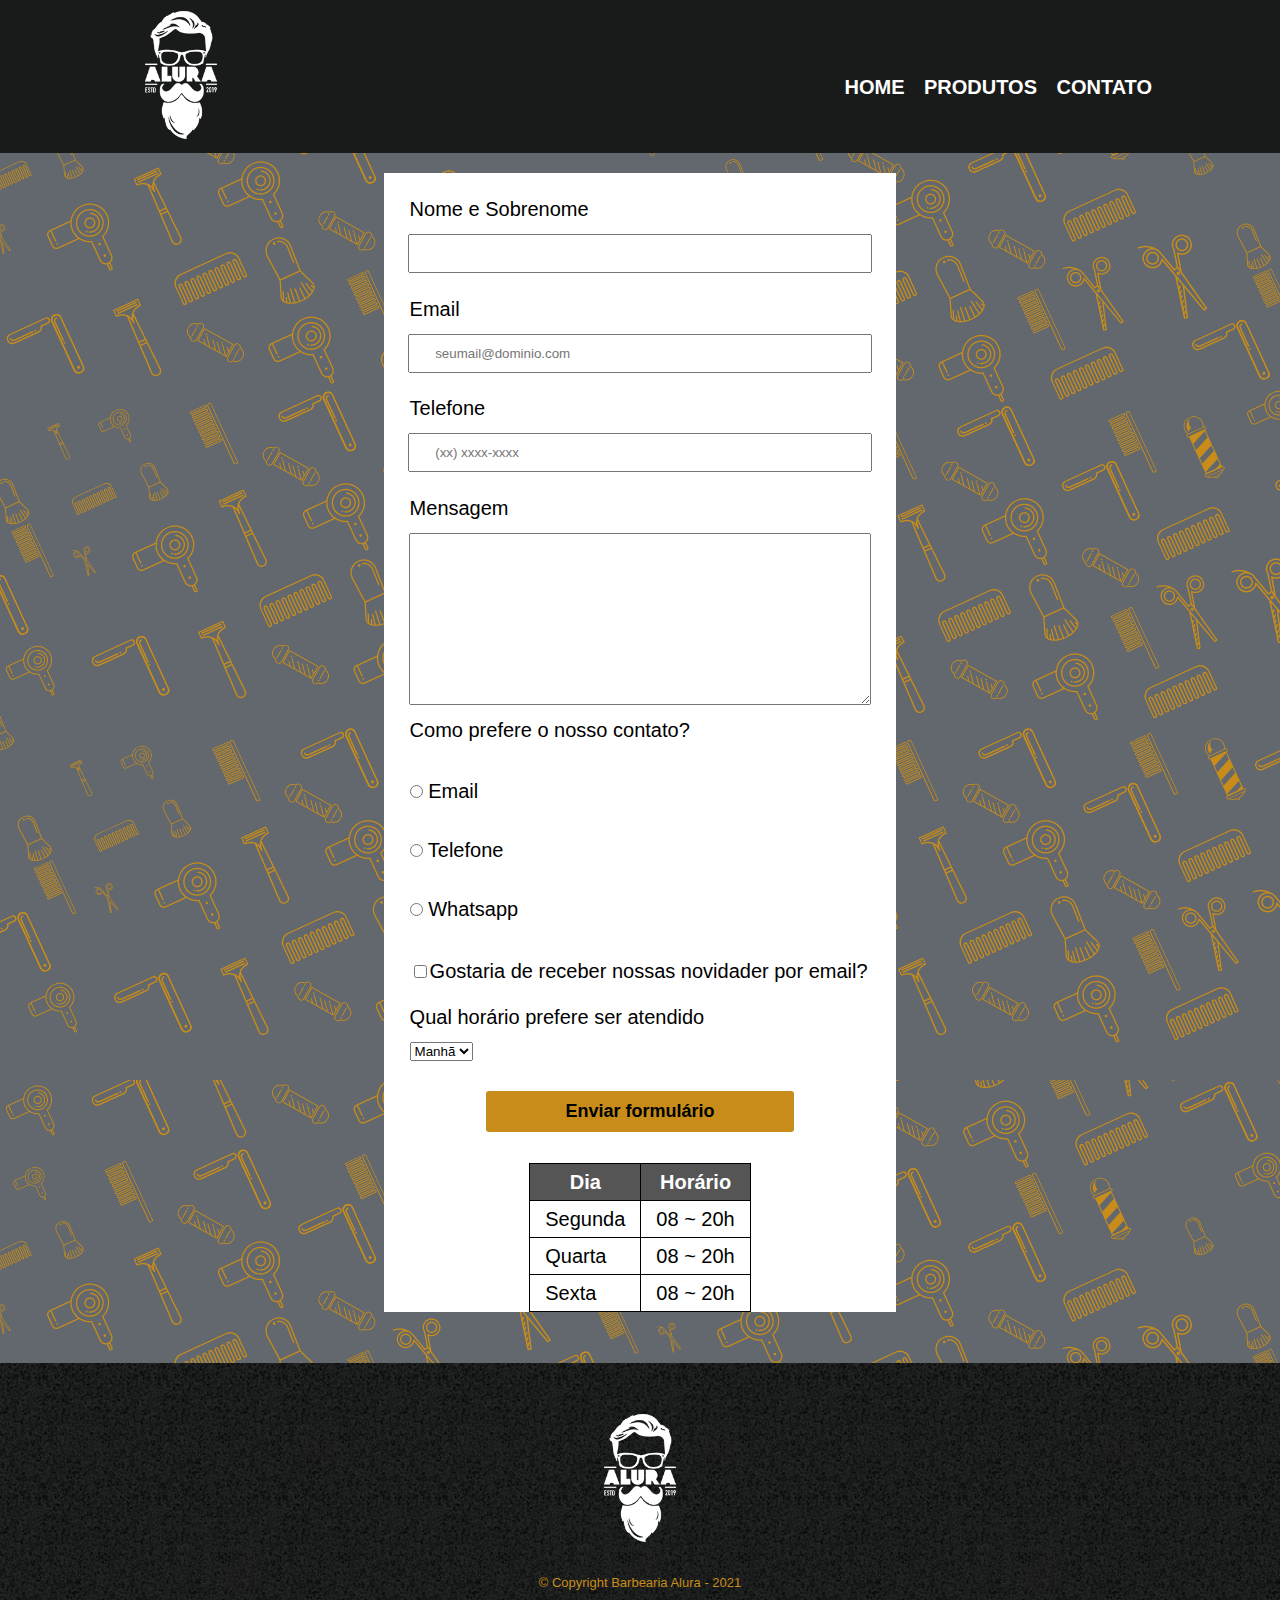
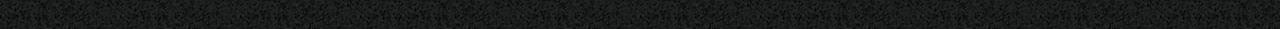
<file: contato.html>
<!DOCTYPE html>
<html>

<head>
	<meta charset="UTF-8">
	<title>Contato - Barbearia Alura</title>

	<link rel="stylesheet" href="css/reset.css">
	<link rel="stylesheet" href="css/contato.css">
</head>

<body>
	<header>
		<div class="caixa">
			<a href="index.html"><img src="images/logo-branco.png" alt="logo da barbearia alura"></a>

			<nav>
				<ul>
					<li><a href="index.html">Home</a></li>
					<li><a href="produtos.html">Produtos</a></li>
					<li><a href="contato.html">Contato</a></li>
				</ul>
			</nav>
		</div>
	</header>

	<main>
		<form class="formulario">

			<fieldset>
			<label for="nomesobrenome">Nome e Sobrenome</label>
			<input type="text" id="nomesobrenome" class="input-padrao" required>

			<label for="email">Email</label>
			<input type="email" id="email" class="input-padrao" required placeholder="seumail@dominio.com">

			<label for="telefone">Telefone</label>
			<input type="tel" id="telefone" class="input-padrao" required placeholder="(xx) xxxx-xxxx">
			<label for="mensagem">Mensagem</label>
			<textarea name="" id="mensagem" cols="30" rows="10" class="input-padrao" required></textarea>
			</fieldset>

			<fieldset>
				<legend>Como prefere o nosso contato?</legend>

				<label for="radio-email"><input type="radio" name="contato" id="radio-email" class="checkbox"> Email</label>

				<label for="radio-telefone"><input type="radio" name="contato" id="radio-telefone" class="checkbox"> Telefone</label>

				<label for="radio-Whatsapp"><input type="radio" name="contato" id="radio-Whatsapp" class="checkbox"> Whatsapp</label>
			</fieldset>

			<section>
			<label for=""><input type="checkbox" name="" id="">Gostaria de receber nossas novidader por email?
			</label>
			
			<div class="horario">
			<label>Qual horário prefere ser atendido</label>
			<select name="" id="">
				<option value="">Manhã</option>
				<option value="">Tarde</option>
				<option value="">Noite</option>
			</select>
			</div>
			<input type="submit" value="Enviar formulário" class="enviar">
		</div>

		<table>
			<thead>
			<tr>
				<th>Dia</th>
				<th>Horário</th>
			</tr>
		</thead>
		<tbody>
			<tr>
				<td>Segunda</td>
				<td>08 ~ 20h</td>
			</tr>
			<tr>
				<td>Quarta</td>
				<td>08 ~ 20h</td>
			</tr>
			<tr>
				<td>Sexta</td>
				<td>08 ~ 20h</td>
			</tr>
		</tbody>
		</table>

	</form>


	</main>



	<footer>
		<img src="images/logo-branco.png" alt=" logo da barbearia alura">
		<p class="copyright">&copy; Copyright Barbearia Alura - 2021</p>
	</footer>
</body>

</html>
</file>
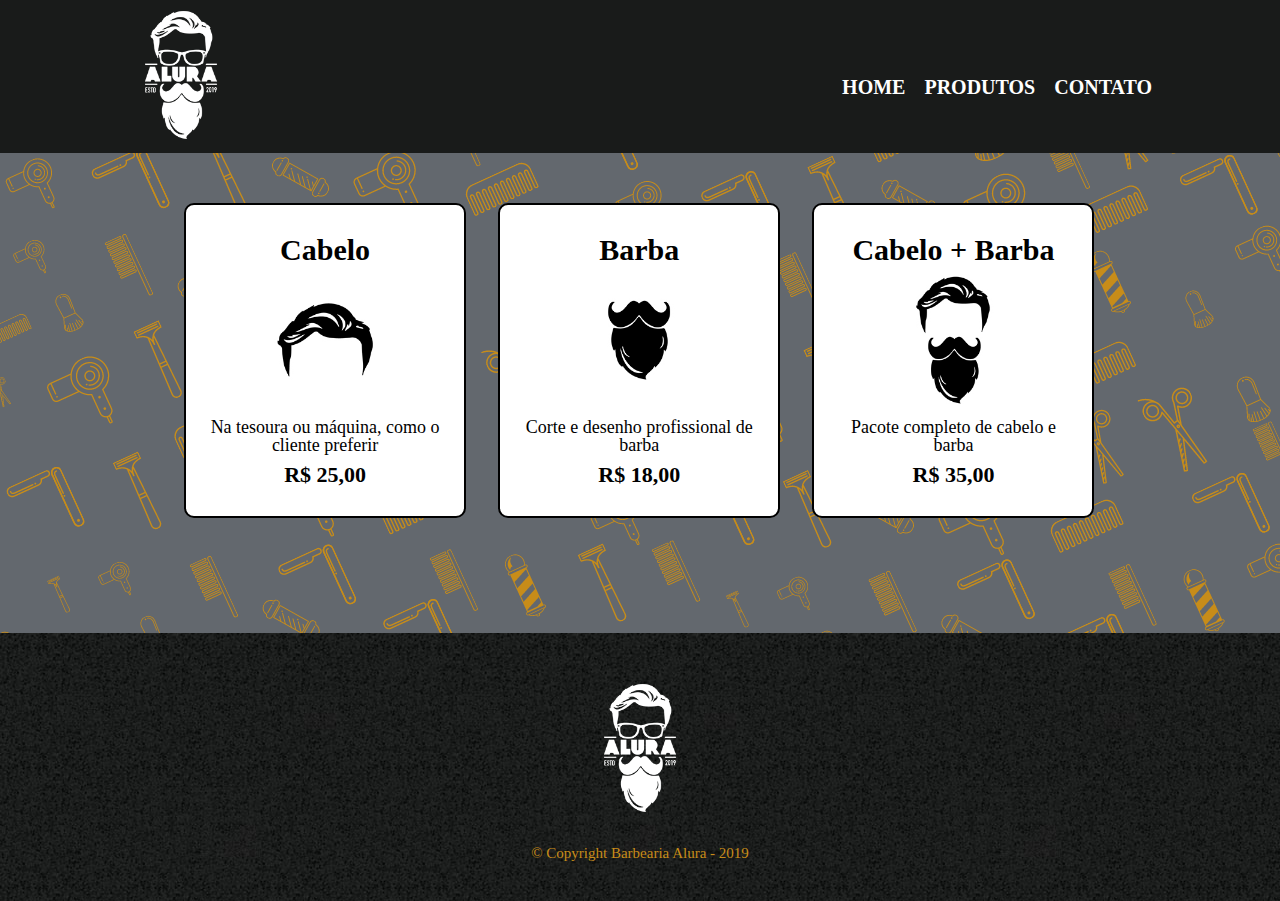
<file: produtos.html>
<!DOCTYPE html>
<html>
	<head>
		<meta charset="UTF-8">
		<title>Produtos - Barbearia Alura</title>

		<link rel="stylesheet" href="css/reset.css">
		<link rel="stylesheet" href="css/produtos.css">
	</head>
	<body>
		<header>
			<div class="caixa">
				<a href="index.html"><img src="images/logo-branco.png"></a>

				<nav>
					<ul>
						<li><a href="index.html">Home</a></li>
						<li><a href="produtos.html">Produtos</a></li>
						<li><a href="contato.html">Contato</a></li>
					</ul>
				</nav>
			</div>
		</header>

		<main>
			<ul class="produtos">
				<li class="background">
					<h2>Cabelo</h2>
					<img src="images/cabelo.jpg">
					<p class="produto-descricao">Na tesoura ou máquina, como o cliente preferir</p>
					<p class="produto-preco">R$ 25,00</p>
				</li>
				<li class="background">
					<h2>Barba</h2>
					<img src="images/barba.jpg">
					<p class="produto-descricao">Corte e desenho profissional de barba</p>
					<p class="produto-preco">R$ 18,00</p>
				</li>
				<li class="background">
					<h2>Cabelo + Barba</h2>
					<img src="images/cabelo+barba.jpg">
					<p class="produto-descricao">Pacote completo de cabelo e barba</p>
					<p class="produto-preco">R$ 35,00</p>
				</li>
			</ul>
		</main>

		<footer>
			<img src="images/logo-branco.png">
			<p class="copyright">&copy; Copyright Barbearia Alura - 2019</p>
		</footer>
	</body>
</html>
</file>
<file: css/contato.css>
body{
	font-family: 'Montserrat', sans-serif;
	background: url('../images/fundoIcones.png');
}
	
	
	header {
		background: #191B1A;
		padding: 0;
	}
	main{
		width: 90%;
		margin: 0 auto;
	}
	.caixa {
		position: relative;
		width: 80%;
		margin: 0 auto;
	}
	
	img{
		height: 150px;
		filter: contrast(110%);}
	
	
	nav {
		position: absolute;
		top: 50%;
		right: 0;
	}
	
	nav ul {
		margin: 0 auto;
	}
	
	
	nav li {
		display: inline;
		margin: 0 0 0 15px;
	}
	
	nav a {
		text-transform: uppercase;
		color: #ffff;
		font-weight: bold;
		font-size: 20px;
		text-decoration: none;
	}
	
	nav a:hover {
		color: #C78C19;
		text-decoration: underline;
	}

footer {
	text-align: center;
	background: url("../images/bg.jpg");
	padding: 40px 0;
}

.copyright {
	color: #C78C19;
	font-size: 13px;
	margin: 20px 0 0;
}

main{
	width: 80%;
	margin: 0 auto;
}

form{
	margin: 2% 0 5% 25%;
	font-size: 20px;
	width:50%;
	background-color: white;
}

form label, form legend{
	display: block;
	margin: 5% 0 10px 5%;
	font-size: 20px;
}
select{
	margin: 1% 0 0 5%;
}

.input-padrao {
	display: block;
	padding: 10px 25px;
	margin:15px auto;
	width:80%;

}

.checkbox{
	margin: 10px auto;
	
}

.container{
	margin: 0 20%;
}

.horario{
	margin: 15px auto ;

}

label {
	width: 100%;
	margin: 5% auto auto 20%;
}

fieldset {
}

.enviar{
	width: 60%;
	padding: 10px 0;
	background:#C78C19;
	font-weight: bold;
	font-size: 18px;
	border:none;
	border-radius: 3px;
	transition: 1s all;
	cursor: pointer;
	margin: 3% 0  4% 20%;
}

.enviar:hover{
	background:darkorange;
	transform: scale(1.2);

}

table{
	margin: 2% auto;
	padding:10px;
}

thead{
	background:#555555;
	color:white;
	font-weight: bold;
}

td, th{
	border:1px solid black;
	padding:8px 15px;
}

tbody{
	margin: 10px;
}
</file>
<file: css/produtos.css>
header {
	background: #191B1A;
	padding: 0;
}

main{
	background:url('../images/fundoIcones.png');
	min-height: 480px;
}

.background{
	background-color: white;
	margin:10% 0;
}

.caixa {
	position: relative;
	width: 80%;
	margin: 0 auto;
}

img{
	height: 150px;
}

nav {
	position: absolute;
	top: 50%;
	right: 0;
}

nav ul {
	margin: 0 auto;
}


nav li {
	display: inline;
	margin: 0 0 0 15px;
}

nav a {
	text-transform: uppercase;
	color: white;
	font-weight: bold;
	font-size: 20px;
	text-decoration: none;
}

nav a:hover {
	color: #C78C19;
	text-decoration: underline;
}


.produtos {
	width: 940px;
	margin: 0 auto;
	padding: 50px 0;
}

.produtos li {
	display: inline-block;
	text-align: center;
	width: 30%;
	vertical-align: top;
	margin: 0 1.5%;
	padding: 30px 20px;
	box-sizing: border-box;
	border: 2px solid #000000;
	border-radius: 10px;
}

.produtos li:hover {
	border-color: #C78C19;
}

.produtos li:active {
	border-color: #088C19;	
}

.produtos li:hover h2 {
	font-size: 34px;
}

.produtos h2 {
	font-size: 30px;
	font-weight: bold;
}

.produto-descricao {
	font-size: 18px;
}

.produto-preco {
	font-size: 22px;
	font-weight: bold;
	margin-top: 10px;
}

footer {
	text-align: center;
	background: url("../images/bg.jpg");
	padding: 40px 0;
}

.copyright {
	color: #C78C19;
	font-size: 15px;
	margin: 20px 0 0;
}

/* Página de contato */
.contato {
	width: 940px;
	margin: 40px auto;
}

.contato label, .input-group legend {
	display: block;
	margin: 0 0 5px;
	font-size: 20px;
}

.campo-padrao, textarea {
	display: block;
	margin: 0 0 30px;
	padding: 10px 20px;
	width: 50%;
	border: 1px solid #aaa;
}

.input-group {
	margin: 0 0 20px;
}

.newsletter {
	margin: 0 0 20px;
}

.botao {
	margin: 20px 0 0;
	width: 30%;
	padding: 10px 20px;
	font-size: 24px;
	display: inline-block;
	background: orange;
	color: white;
	border: none;
	border-radius: 5px;
	transition: 1s;
}

.botao:hover {
	cursor: pointer;
	transform: scale(1.2);	
}

.funcionamento {
	width: 940px;
	margin: 0 auto 40px;
}

table {
	margin: 5% auto;
}

th  {
	background: #777777;
	color: #FFFFFF;
}


td, th {
	border: 1px solid #000000;
	padding: 5px 20px;
}
</file>
